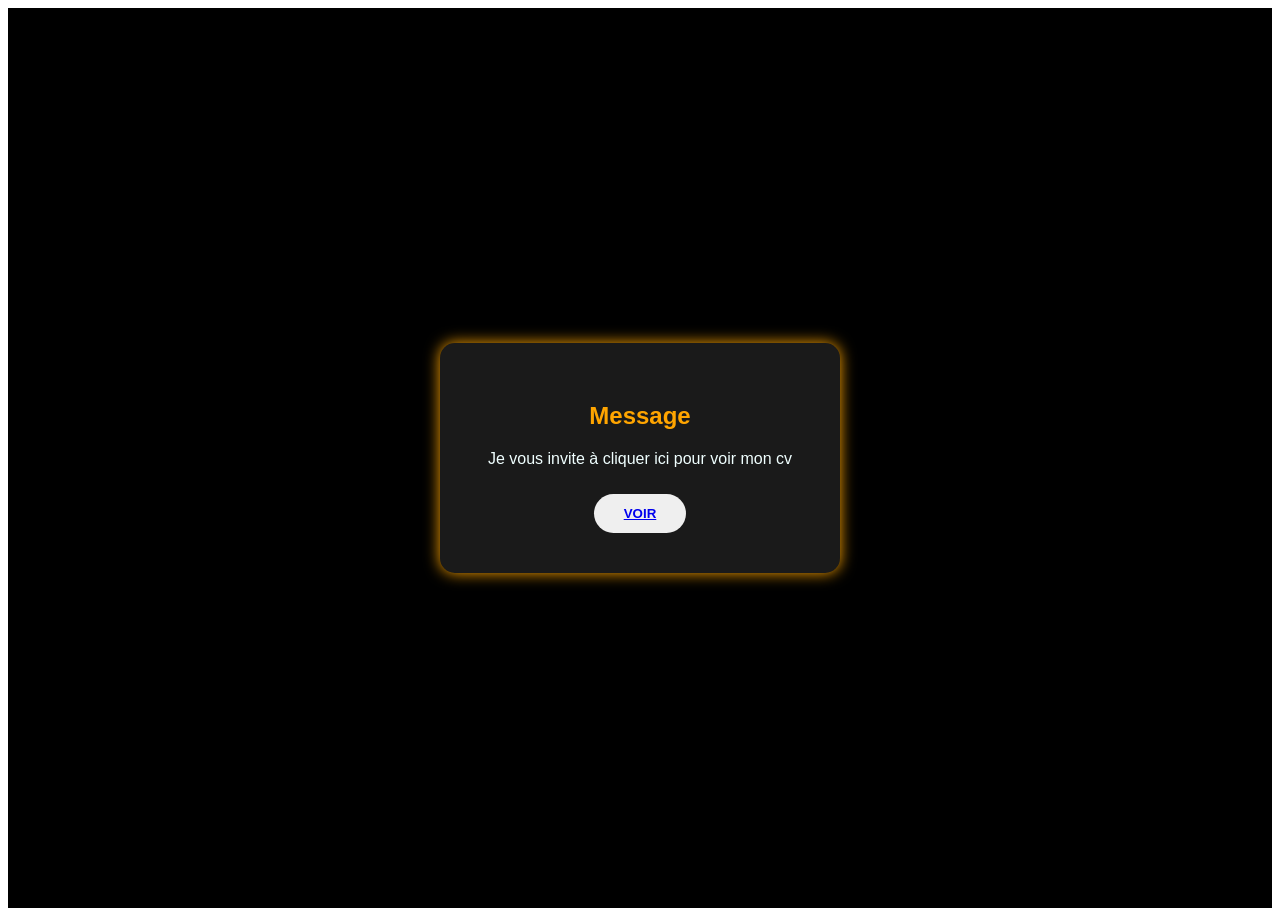
<file: Jimmy's CV/index.html>
<!DOCTYPE html>
<html lang="en">
<head>
    <meta charset="UTF-8">
    <meta name="viewport" content="width=device-width, initial-scale=1.0">
    <link rel="stylesheet" href="CSS/style.css">
    <title>Document</title>
</head>
<body>
    <section class="test">
    <div class="MESSAGE">
        <h2>Message</h2>
        <p>Je vous invite à cliquer ici pour voir mon cv</p>
        <button class="submit-btn"><a href="Mon cv/cv.html"><span>VOIR</span></a></button>
    </div>
</section>
</body>
</html>
</file>
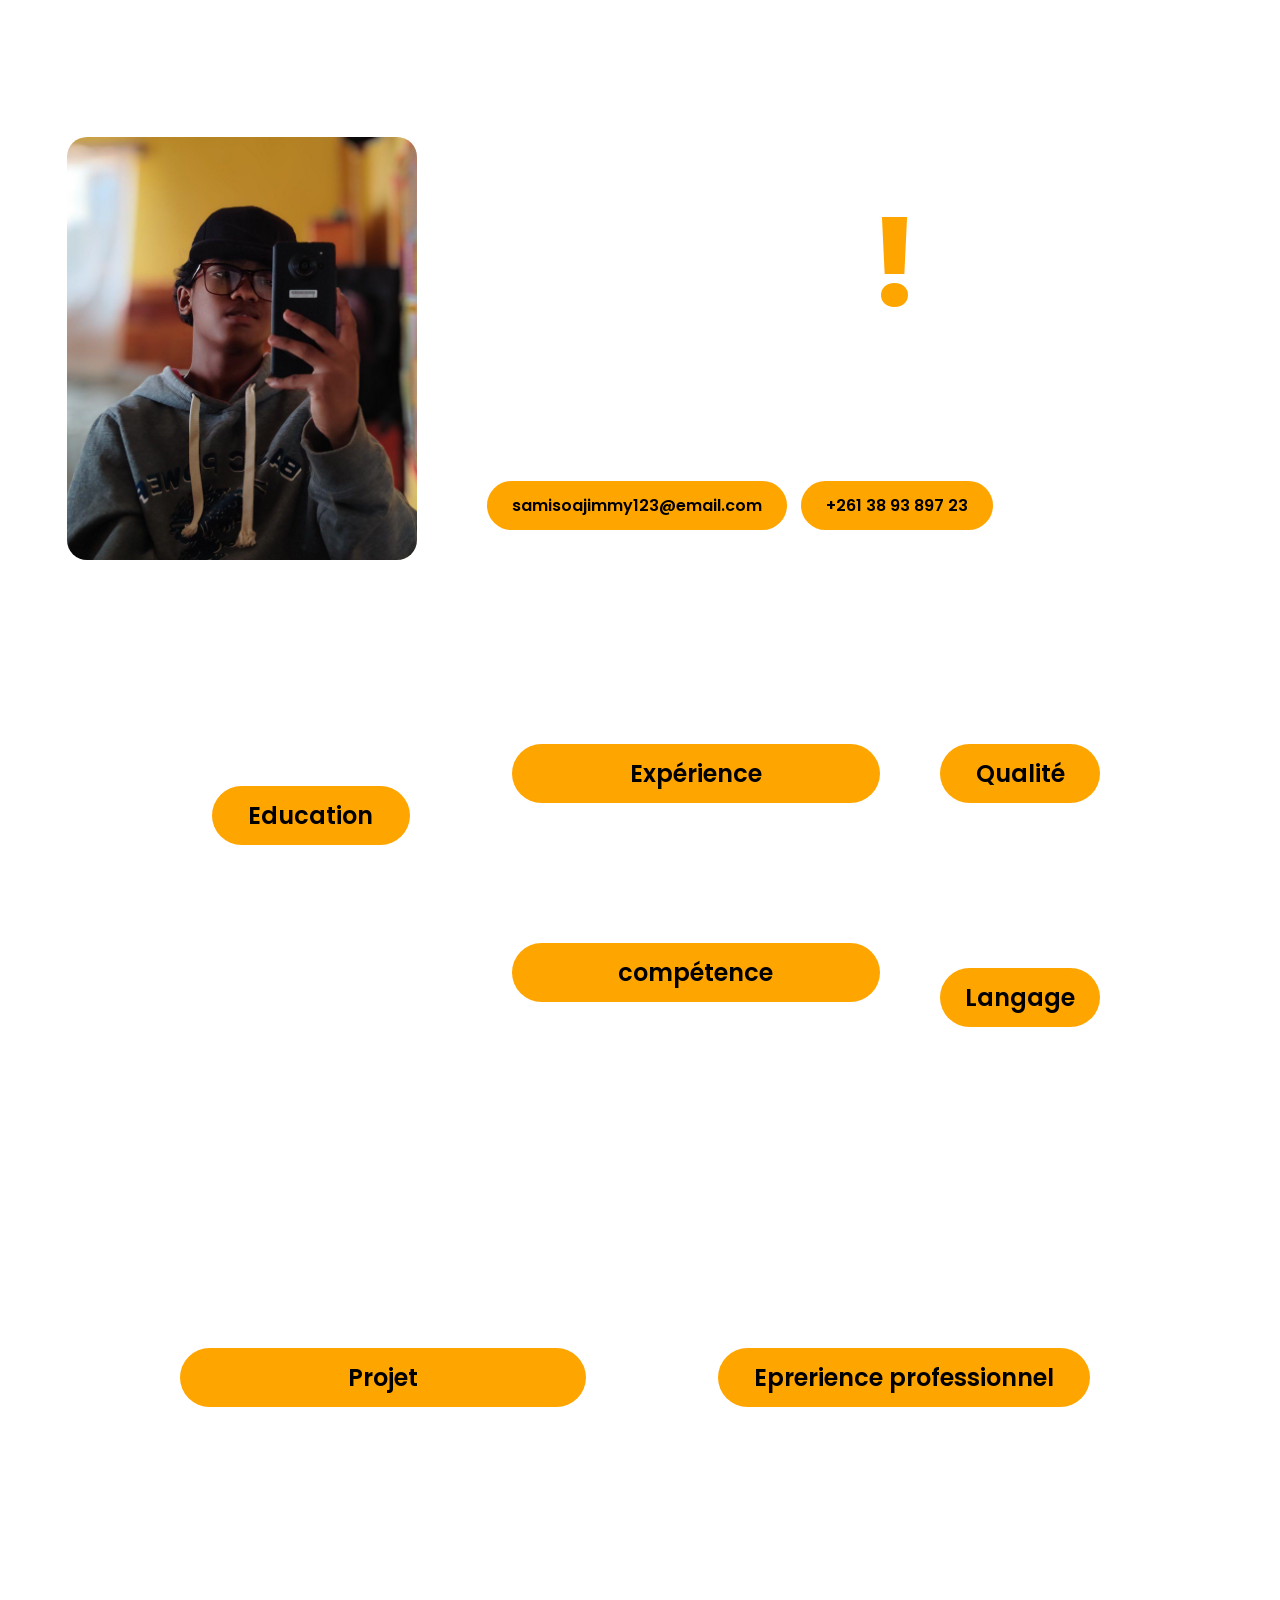
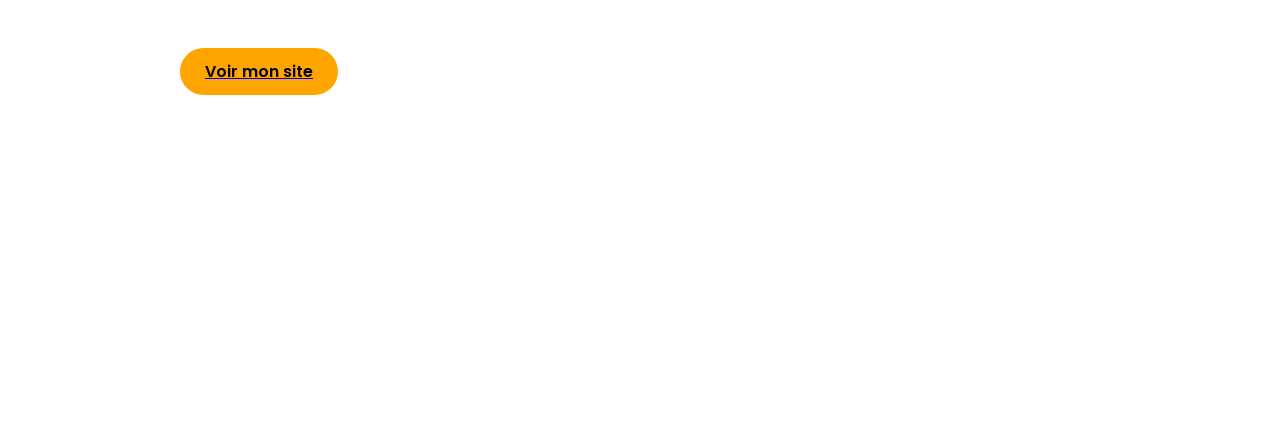
<file: Jimmy's CV/Mon cv/cv.html>
<!DOCTYPE html>
<html lang="fr">
<head>
    <meta charset="UTF-8">
    <title> Mon Portfolio</title>
    <link rel="stylesheet" href="CSS/style.css">

    <!-- Google Font -->
    <link href="https://fonts.googleapis.com/css2?family=Poppins:wght@300;600;800&display=swap" rel="stylesheet">
</head>
<body>

<section class="profil">

    <div class="photo">
        <img src="IMG/pdp.png" alt="pdp">
    </div>

    <div class="entete">
        <h1 class="salut">SALUT<span>!</span></h1>

        <p>
            Je m'appelle Jimmy et Je suis étudiant en première année à l'EMIT.
            je travaille actuellement sur un designe de portfolio pour améliorer mes compétence en HTML et CSS
        </p>

        <div class="buttons">
            <a href="#">samisoajimmy123@email.com</a>
            <a href="#">+261 38 93 897 23</a>
        </div>
    </div>

</section>    

<section class="parcours">

    <section class="cadre-1">

    <div class="education">
        <h2>Education</h2>
        <p class="date"><strong>2022-2025</strong></p>
        <p class="lycee">-J'ai étudier au Lycée Joël sylvains Ambalavao<br>J'y est obtenu mon bac</p>
        <p class="date"><strong>2013-2022</strong></p>
        <p class="collège">-J'ai étudier à l'Ecole Saint Pierre Ambalavao<br>J'y est obtenu mon CEPE et mon BEPC</p>

    </div>

    </section>

    <section class="cadre-2">

        <div class="expérience">

         <h2>Expérience</h2>

        <ul>
            <li>Création d'un site web en utilisant le language html et css</li>
            <li>Mise en ligne d'un site web en manipulant github, github desktop et github page</li>
        </ul>

        </div>

        <div class="compétence">
        <h2>compétence</h2>
        <ul class="liste-1">
            <li>Maitrise du language HTML</li>
            <li>Maitrise du language CSS</li>
            <li>Débutant en java</li>
        </ul>
    </div>

    </section>

    <section class="cadre-3">

        <div class="qualité">
            <h2>Qualité</h2>
            <ul>
                <li>Motivation</li>
                <li>Curiosité</li>
                <li>Autonomie</li>
                <li>volonté d'apprendre</li>
            </ul>
        </div>

        <div class="langue">
            <h2>Langage</h2>
            <ul>
                <li>français</li>
                <li>anglais</li>
                <li>malagasy</li>
            </ul>
        </div>

    </section>

</section>

<section class="ligne-3">

    <section class="projet">
            <h2>Projet</h2>
        <div class="texte">
            <p>J'ai créé un site web personnel en HTML et CSS pour présenter quelque uns de mes information personnels et professionnels</p>
            <ul>
                <li>Structure en plusieurs pages</li>
                <li>Utilisation de Visual Studio Code</li>
                <li>Mise en ligne sur Github</li>
            </ul>
            <p><br><br><a href="https://emitgroupe.github.io/METU-groupe-7/"><span class="ici">Voir mon site</span></a></p>

        </div>

    </section>

    <section class="cadre-4">

        <h2 class="professionnel">Eprerience professionnel</h2>
        <h2>Vendeur</h2>

        <div class="l1">
            
            <p><span>Vente de produit</span></p>
            <ul>
                <li>Accueil de la clientèle</li>
                <li>Conseil et vente de produits à la clientelle avec les argmentaires appropriés</li>
                <li>Enregistrement des vente et tenue de la caisse</li>
            </ul>

        </div>

        <div class="l2">

            <p><span>Entretien de la boutique</span></p>
            <ul>
                <li>Verification de la bonne tennu de la boutique</li>
                <li>Entretien du point de vente</li>
                <li>Débalage et rangement des produits</li>
            </ul>

        </div>

    </section>

</section>

</body>
</html>
</file>
<file: Jimmy's CV/CSS/style.css>
.test{
    margin: 0;
    padding: 0;
    box-sizing: border-box;
    font-family: 'arial', sans-serif;
    background-color: #000;
}

.test{
    display: flex;
    justify-content: center;
    align-items: center;
    height: 100vh; 
}

.test p{
    color: azure;
}

.MESSAGE{
    background: rgba(255, 255, 255, 0.1);
    padding: 40px;
    border-radius: 15px;
    box-shadow: 0 0 15px orange;
    width: 320px;
    text-align: center;
}

.MESSAGE h2{
    color: orange;
    margin-bottom: 20px;
}

.submit-btn{
    border: none;
    padding: 12px 30px;
    border-radius: 25px;
    color: #000;
    font-weight: bold;
    cursor: pointer;
    transition: 0.4s;
    margin-top: 10px;
}

.submit-btn:hover{
    background: linear-gradient(90deg, yellow, orange);
    box-shadow: 0 5px 15px rgb(125, 82, 0);
}
</file>
<file: Jimmy's CV/Mon cv/CSS/style.css>
body {
    font-family: 'Poppins', sans-serif;
    background: url(https://img.freepik.com/photos-gratuite/fond-texture-abstrait_1258-30461.jpg);
    color: white;
}

.profil {
    display: flex;
    align-items: center;
    justify-content: center;
    margin: 0px auto;
    margin-top: 100px;
    gap: 70px;
    width: 100%;
    max-width: 1300px;
    height: min(100vh, 500px);
    border: 2px solid white;
    border-radius: 20px;
}

.photo img {
    width: 350px;
    border-radius: 20px;
}

.entete {
    max-width: 730px;
}

.salut {
    font-size: 120px;
    font-weight: 800;
    margin: 0;
}

.salut span {
    color: orange;
}

.entete p {
    font-size: 18px;
    line-height: 1.6;
    margin: 20px 0;
}

.buttons a {
    display: inline-block;
    background: orange;
    color: black;
    padding: 12px 25px;
    border-radius: 30px;
    text-decoration: none;
    margin-right: 10px;
    font-weight: 600;
}

.buttons a:hover {
    background: #ffae42;
}

.parcours{
    display: flex;
    border-left: 2px solid white;
    border-right: 2px solid white;
    border-bottom: 2px solid white;
    padding: 60px;
    margin: 0 100px;
    justify-content: center;
    gap: 50px;
    padding-top: 120px;
}

.cadre-1{
    border: 2px solid white;
    border-radius: 20px;
    padding: 30px;
    margin: 10px;
}

.ici{
    background: orange;
    color: black;
    padding: 12px 25px;
    border-radius: 30px;
    text-decoration: none;
    text-align: center;
    margin-right: 10px;
    font-weight: 600;
    align-items: center;
}

.ligne-3{
    display: flex;
    border-left: 2px solid white;
    border-right: 2px solid white;
    border-bottom: 2px solid white;
    border-bottom-left-radius: 20px;
    border-bottom-right-radius: 20px;
    padding: 70px;
    padding-bottom: 100px;
    margin: 0 100px 100px 100px;
    gap: 50px;
}

.projet .texte{
    max-width: 700px;
}

.cadre-4{
    border-left: 2px solid white;
    padding-left: 70px;
}

.education h2{
    background: orange;
    color: black;
    padding: 12px 25px;
    border-radius: 30px;
    text-decoration: none;
    text-align: center;
    margin-right: 10px;
    font-weight: 600;
}

.expérience h2{
    background: orange;
    color: black;
    padding: 12px 25px;
    border-radius: 30px;
    text-decoration: none;
    text-align: center;
    margin-right: 10px;
    font-weight: 600;
}

.compétence h2{
    background: orange;
    color: black;
    padding: 12px 25px;
    border-radius: 30px;
    text-decoration: none;
    text-align: center;
    margin-right: 10px;
    font-weight: 600;
}

.qualité h2{
    background: orange;
    color: black;
    padding: 12px 25px;
    border-radius: 30px;
    text-decoration: none;
    text-align: center;
    margin-right: 10px;
    font-weight: 600;
}

.langue h2{
    background: orange;
    color: black;
    padding: 12px 25px;
    border-radius: 30px;
    text-decoration: none;
    text-align: center;
    margin-right: 10px;
    font-weight: 600;
}

.projet h2{
    background: orange;
    color: black;
    padding: 12px 25px;
    border-radius: 30px;
    text-decoration: none;
    text-align: center;
    margin-right: 10px;
    font-weight: 600;
}

.professionnel{
    background: orange;
    color: black;
    padding: 12px 25px;
    border-radius: 30px;
    text-decoration: none;
    text-align: center;
    margin-right: 10px;
    font-weight: 600;
}
</file>
